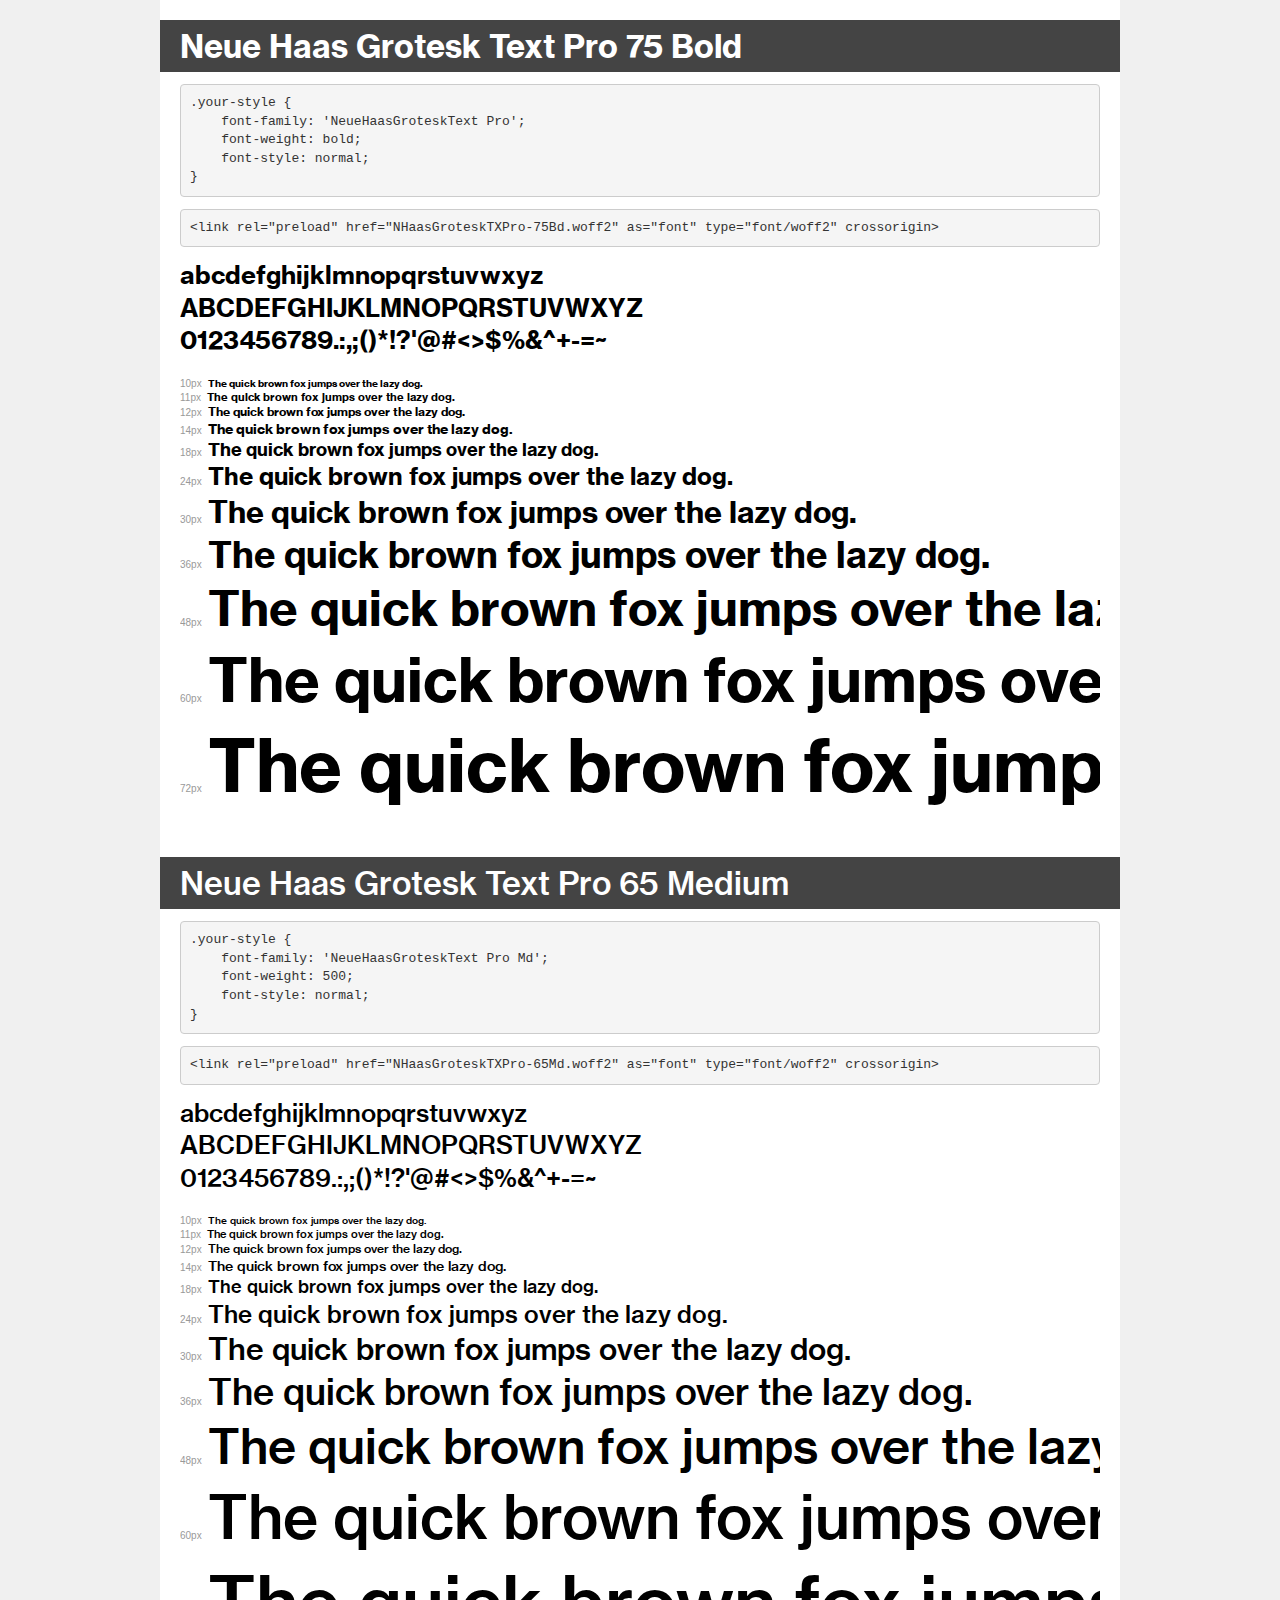
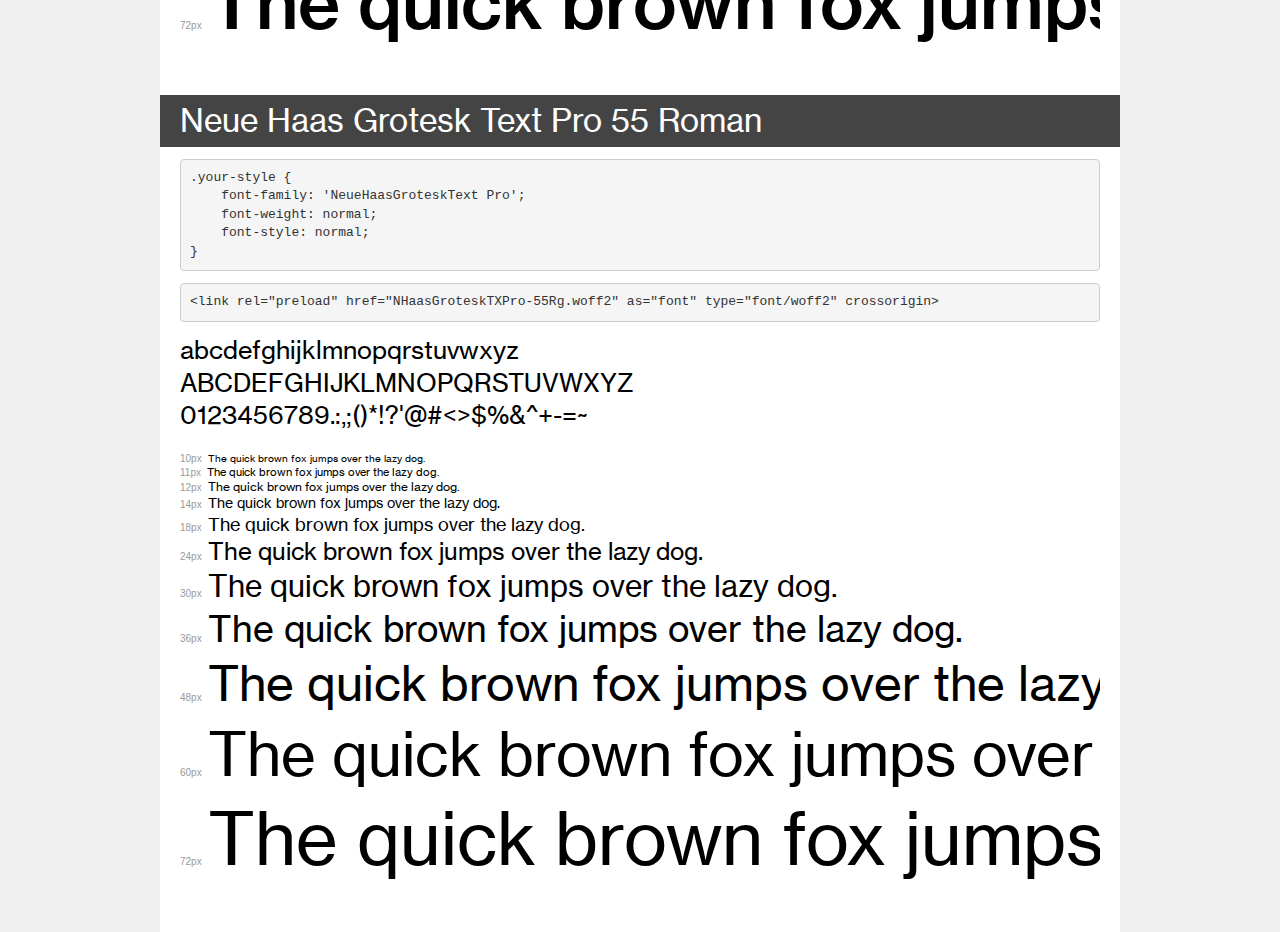
<file: oxygen/fonts/demo.html>
<!DOCTYPE html>
<html lang="en">
<head>
    <meta charset="utf-8">
    <meta http-equiv="X-UA-Compatible" content="IE=edge">
    <meta name="viewport" content="width=device-width, initial-scale=1">
    <meta name="robots" content="noindex, noarchive">
    <meta name="format-detection" content="telephone=no">
    <title>Transfonter demo</title>
    <link href="stylesheet.css" rel="stylesheet">
    <style>
        /*
        http://meyerweb.com/eric/tools/css/reset/
        v2.0 | 20110126
        License: none (public domain)
        */
        html, body, div, span, applet, object, iframe,
        h1, h2, h3, h4, h5, h6, p, blockquote, pre,
        a, abbr, acronym, address, big, cite, code,
        del, dfn, em, img, ins, kbd, q, s, samp,
        small, strike, strong, sub, sup, tt, var,
        b, u, i, center,
        dl, dt, dd, ol, ul, li,
        fieldset, form, label, legend,
        table, caption, tbody, tfoot, thead, tr, th, td,
        article, aside, canvas, details, embed,
        figure, figcaption, footer, header, hgroup,
        menu, nav, output, ruby, section, summary,
        time, mark, audio, video {
            margin: 0;
            padding: 0;
            border: 0;
            font-size: 100%;
            font: inherit;
            vertical-align: baseline;
        }
        /* HTML5 display-role reset for older browsers */
        article, aside, details, figcaption, figure,
        footer, header, hgroup, menu, nav, section {
            display: block;
        }
        body {
            line-height: 1;
        }
        ol, ul {
            list-style: none;
        }
        blockquote, q {
            quotes: none;
        }
        blockquote:before, blockquote:after,
        q:before, q:after {
            content: '';
            content: none;
        }
        table {
            border-collapse: collapse;
            border-spacing: 0;
        }
        /* demo styles */
        body {
            background: #f0f0f0;
            color: #000;
        }
        .page {
            background: #fff;
            width: 920px;
            margin: 0 auto;
            padding: 20px 20px 0 20px;
            overflow: hidden;
        }
        .font-container {
            overflow-x: auto;
            overflow-y: hidden;
            margin-bottom: 40px;
            line-height: 1.3;
            white-space: nowrap;
            padding-bottom: 5px;
        }
        h1 {
            position: relative;
            background: #444;
            font-size: 32px;
            color: #fff;
            padding: 10px 20px;
            margin: 0 -20px 12px -20px;
        }
        .letters {
            font-size: 25px;
            margin-bottom: 20px;
        }
        .s10:before {
            content: '10px';
        }
        .s11:before {
            content: '11px';
        }
        .s12:before {
            content: '12px';
        }
        .s14:before {
            content: '14px';
        }
        .s18:before {
            content: '18px';
        }
        .s24:before {
            content: '24px';
        }
        .s30:before {
            content: '30px';
        }
        .s36:before {
            content: '36px';
        }
        .s48:before {
            content: '48px';
        }
        .s60:before {
            content: '60px';
        }
        .s72:before {
            content: '72px';
        }
        .s10:before, .s11:before, .s12:before, .s14:before,
        .s18:before, .s24:before, .s30:before, .s36:before,
        .s48:before, .s60:before, .s72:before {
            font-family: Arial, sans-serif;
            font-size: 10px;
            font-weight: normal;
            font-style: normal;
            color: #999;
            padding-right: 6px;
        }
        pre {
            display: block;
            padding: 9px;
            margin: 0 0 12px;
            font-family: Monaco, Menlo, Consolas, "Courier New", monospace;
            font-size: 13px;
            line-height: 1.428571429;
            color: #333;
            font-weight: normal;
            font-style: normal;
            background-color: #f5f5f5;
            border: 1px solid #ccc;
            overflow-x: auto;
            border-radius: 4px;
        }
        /* responsive */
        @media (max-width: 959px) {
            .page {
                width: auto;
                margin: 0;
            }
        }
    </style>
</head>
<body>
<div class="page">
    <div class="demo">
        <h1 style="font-family: 'NeueHaasGroteskText Pro'; font-weight: bold; font-style: normal;">Neue Haas Grotesk Text Pro 75 Bold</h1>
        <pre title="Usage">.your-style {
    font-family: 'NeueHaasGroteskText Pro';
    font-weight: bold;
    font-style: normal;
}</pre>
        <pre title="Preload (optional)">
&lt;link rel=&quot;preload&quot; href=&quot;NHaasGroteskTXPro-75Bd.woff2&quot; as=&quot;font&quot; type=&quot;font/woff2&quot; crossorigin&gt;</pre>
        <div class="font-container" style="font-family: 'NeueHaasGroteskText Pro'; font-weight: bold; font-style: normal;">
            <p class="letters">
                abcdefghijklmnopqrstuvwxyz<br>
ABCDEFGHIJKLMNOPQRSTUVWXYZ<br>
                0123456789.:,;()*!?'@#&lt;&gt;$%&^+-=~
            </p>
            <p class="s10" style="font-size: 10px;">The quick brown fox jumps over the lazy dog.</p>
            <p class="s11" style="font-size: 11px;">The quick brown fox jumps over the lazy dog.</p>
            <p class="s12" style="font-size: 12px;">The quick brown fox jumps over the lazy dog.</p>
            <p class="s14" style="font-size: 14px;">The quick brown fox jumps over the lazy dog.</p>
            <p class="s18" style="font-size: 18px;">The quick brown fox jumps over the lazy dog.</p>
            <p class="s24" style="font-size: 24px;">The quick brown fox jumps over the lazy dog.</p>
            <p class="s30" style="font-size: 30px;">The quick brown fox jumps over the lazy dog.</p>
            <p class="s36" style="font-size: 36px;">The quick brown fox jumps over the lazy dog.</p>
            <p class="s48" style="font-size: 48px;">The quick brown fox jumps over the lazy dog.</p>
            <p class="s60" style="font-size: 60px;">The quick brown fox jumps over the lazy dog.</p>
            <p class="s72" style="font-size: 72px;">The quick brown fox jumps over the lazy dog.</p>
        </div>
    </div>

    <div class="demo">
        <h1 style="font-family: 'NeueHaasGroteskText Pro Md'; font-weight: 500; font-style: normal;">Neue Haas Grotesk Text Pro 65 Medium</h1>
        <pre title="Usage">.your-style {
    font-family: 'NeueHaasGroteskText Pro Md';
    font-weight: 500;
    font-style: normal;
}</pre>
        <pre title="Preload (optional)">
&lt;link rel=&quot;preload&quot; href=&quot;NHaasGroteskTXPro-65Md.woff2&quot; as=&quot;font&quot; type=&quot;font/woff2&quot; crossorigin&gt;</pre>
        <div class="font-container" style="font-family: 'NeueHaasGroteskText Pro Md'; font-weight: 500; font-style: normal;">
            <p class="letters">
                abcdefghijklmnopqrstuvwxyz<br>
ABCDEFGHIJKLMNOPQRSTUVWXYZ<br>
                0123456789.:,;()*!?'@#&lt;&gt;$%&^+-=~
            </p>
            <p class="s10" style="font-size: 10px;">The quick brown fox jumps over the lazy dog.</p>
            <p class="s11" style="font-size: 11px;">The quick brown fox jumps over the lazy dog.</p>
            <p class="s12" style="font-size: 12px;">The quick brown fox jumps over the lazy dog.</p>
            <p class="s14" style="font-size: 14px;">The quick brown fox jumps over the lazy dog.</p>
            <p class="s18" style="font-size: 18px;">The quick brown fox jumps over the lazy dog.</p>
            <p class="s24" style="font-size: 24px;">The quick brown fox jumps over the lazy dog.</p>
            <p class="s30" style="font-size: 30px;">The quick brown fox jumps over the lazy dog.</p>
            <p class="s36" style="font-size: 36px;">The quick brown fox jumps over the lazy dog.</p>
            <p class="s48" style="font-size: 48px;">The quick brown fox jumps over the lazy dog.</p>
            <p class="s60" style="font-size: 60px;">The quick brown fox jumps over the lazy dog.</p>
            <p class="s72" style="font-size: 72px;">The quick brown fox jumps over the lazy dog.</p>
        </div>
    </div>

    <div class="demo">
        <h1 style="font-family: 'NeueHaasGroteskText Pro'; font-weight: normal; font-style: normal;">Neue Haas Grotesk Text Pro 55 Roman</h1>
        <pre title="Usage">.your-style {
    font-family: 'NeueHaasGroteskText Pro';
    font-weight: normal;
    font-style: normal;
}</pre>
        <pre title="Preload (optional)">
&lt;link rel=&quot;preload&quot; href=&quot;NHaasGroteskTXPro-55Rg.woff2&quot; as=&quot;font&quot; type=&quot;font/woff2&quot; crossorigin&gt;</pre>
        <div class="font-container" style="font-family: 'NeueHaasGroteskText Pro'; font-weight: normal; font-style: normal;">
            <p class="letters">
                abcdefghijklmnopqrstuvwxyz<br>
ABCDEFGHIJKLMNOPQRSTUVWXYZ<br>
                0123456789.:,;()*!?'@#&lt;&gt;$%&^+-=~
            </p>
            <p class="s10" style="font-size: 10px;">The quick brown fox jumps over the lazy dog.</p>
            <p class="s11" style="font-size: 11px;">The quick brown fox jumps over the lazy dog.</p>
            <p class="s12" style="font-size: 12px;">The quick brown fox jumps over the lazy dog.</p>
            <p class="s14" style="font-size: 14px;">The quick brown fox jumps over the lazy dog.</p>
            <p class="s18" style="font-size: 18px;">The quick brown fox jumps over the lazy dog.</p>
            <p class="s24" style="font-size: 24px;">The quick brown fox jumps over the lazy dog.</p>
            <p class="s30" style="font-size: 30px;">The quick brown fox jumps over the lazy dog.</p>
            <p class="s36" style="font-size: 36px;">The quick brown fox jumps over the lazy dog.</p>
            <p class="s48" style="font-size: 48px;">The quick brown fox jumps over the lazy dog.</p>
            <p class="s60" style="font-size: 60px;">The quick brown fox jumps over the lazy dog.</p>
            <p class="s72" style="font-size: 72px;">The quick brown fox jumps over the lazy dog.</p>
        </div>
    </div>

</div>
</body>
</html>
</file>
<file: oxygen/fonts/stylesheet.css>
@font-face {
    font-family: 'NeueHaasGroteskText Pro';
    src: url('NHaasGroteskTXPro-75Bd.woff2') format('woff2'),
        url('NHaasGroteskTXPro-75Bd.woff') format('woff');
    font-weight: bold;
    font-style: normal;
    font-display: swap;
}

@font-face {
    font-family: 'NeueHaasGroteskText Pro Md';
    src: url('NHaasGroteskTXPro-65Md.woff2') format('woff2'),
        url('NHaasGroteskTXPro-65Md.woff') format('woff');
    font-weight: 500;
    font-style: normal;
    font-display: swap;
}

@font-face {
    font-family: 'NeueHaasGroteskText Pro';
    src: url('NHaasGroteskTXPro-55Rg.woff2') format('woff2'),
        url('NHaasGroteskTXPro-55Rg.woff') format('woff');
    font-weight: normal;
    font-style: normal;
    font-display: swap;
}
</file>
